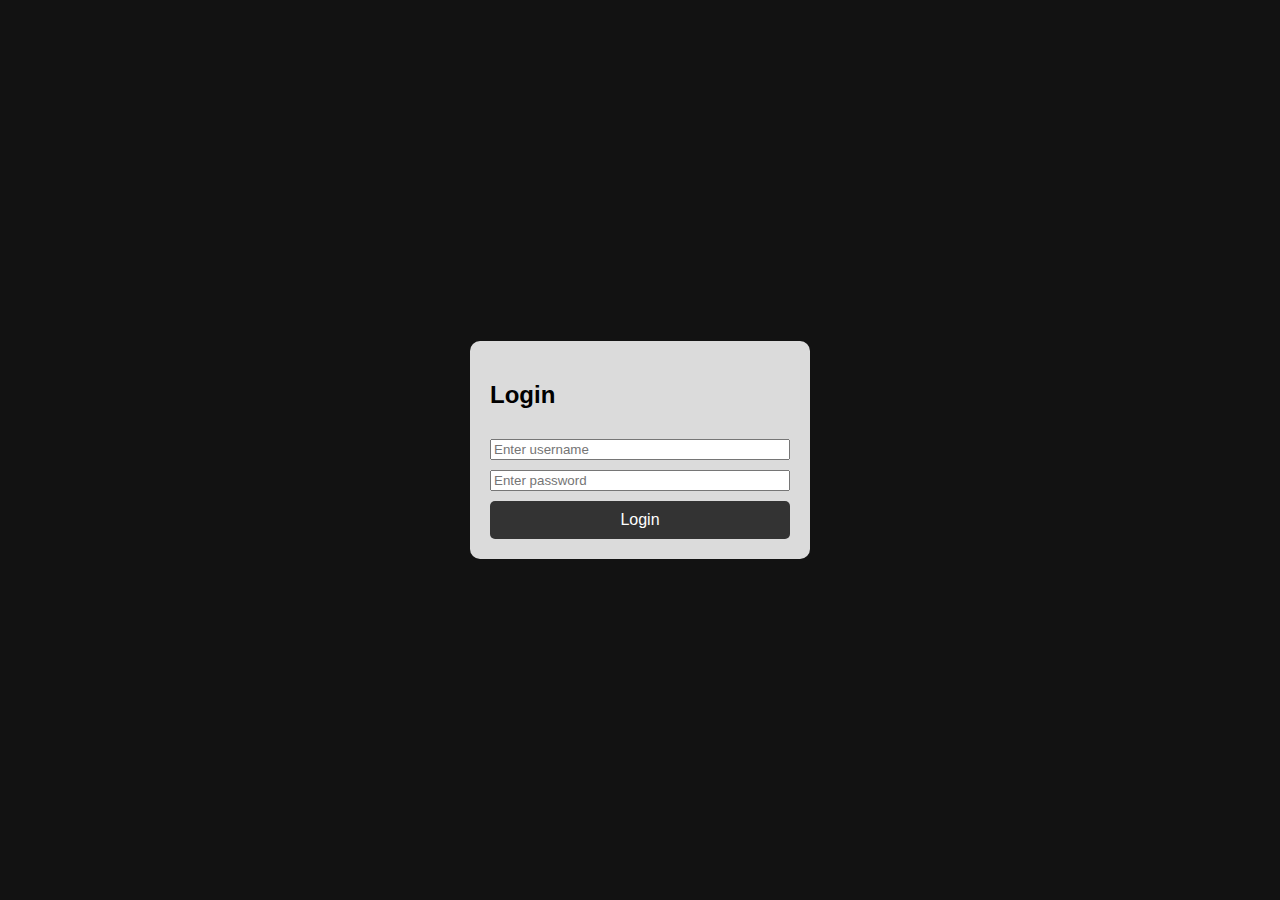
<file: index.html>
<!DOCTYPE html>
<html lang="en">
<head>
<meta charset="UTF-8">
<meta name="viewport" content="width=device-width, initial-scale=1.0">
<title>Spin & Play</title>
<link rel="stylesheet" href="style.css">
</head>
<body class="bg">
<div class="spinner-container">
  <h1>Spin & Play</h1>
  <div class="wheel" id="wheel"></div>
  <button id="spinBtn">SPIN</button>
</div>
<div id="instructionModal" class="modal">
  <div class="modal-content">
    <h2 id="gameTitle"></h2>
    <p id="gameInstructions"></p>
    <button id="startGameBtn">Start Game</button>
  </div>
</div>
<script src="script.js"></script>
</body>
</html>
</file>
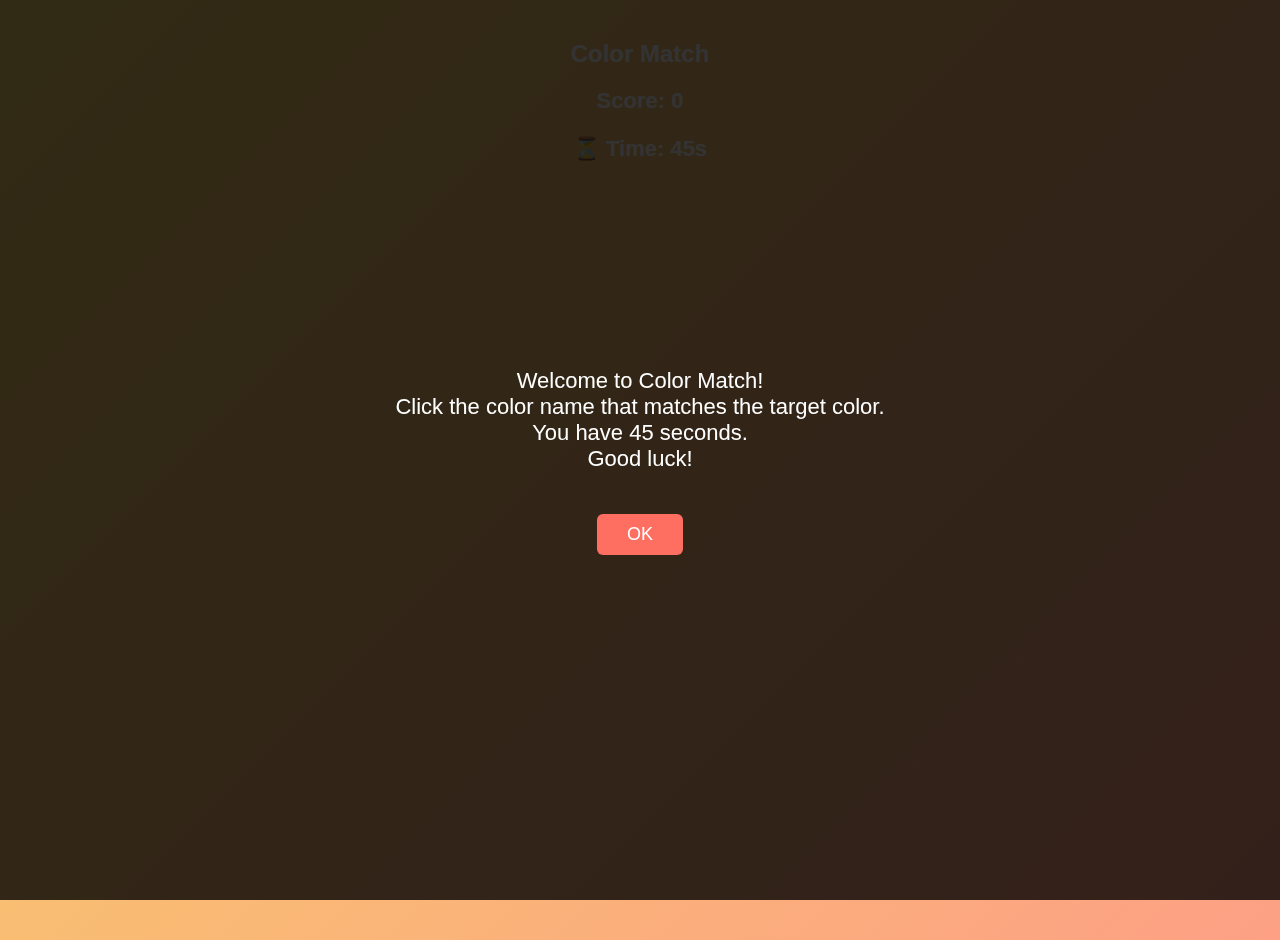
<file: color.html>
<!DOCTYPE html>
<html lang="en">
<head>
<meta charset="UTF-8" />
<title>Color Match</title>
<style>
  body {
    font-family: Arial, sans-serif;
    text-align: center;
    padding: 20px;
    background: linear-gradient(135deg, #f6d365 0%, #fda085 100%);
    min-height: 100vh;
    margin: 0;
  }
  #instructionOverlay {
    position: fixed;
    top: 0; left: 0; right: 0; bottom: 0;
    background: rgba(0,0,0,0.8);
    color: white;
    display: flex;
    flex-direction: column;
    justify-content: center;
    align-items: center;
    font-size: 22px;
    padding: 20px;
    z-index: 1000;
  }
  #instructionOverlay button {
    margin-top: 20px;
    padding: 10px 30px;
    font-size: 18px;
    border-radius: 6px;
    border: none;
    background-color: #ff6f61;
    color: white;
    cursor: pointer;
    transition: background-color 0.3s;
  }
  #instructionOverlay button:hover {
    background-color: #e65b50;
  }
  #targetColor {
    font-size: 28px;
    margin-bottom: 15px;
    font-weight: bold;
    color: #fff;
  }
  #buttons button {
    margin: 6px;
    padding: 12px 20px;
    font-size: 18px;
    border: none;
    border-radius: 8px;
    cursor: pointer;
    transition: background-color 0.3s;
  }
  #score, #timer {
    font-size: 22px;
    margin-top: 15px;
    font-weight: bold;
    color: #fff;
  }
</style>
</head>
<body>

<div id="instructionOverlay">
  <p>Welcome to Color Match!<br/>
  Click the color name that matches the target color.<br/>
  You have 45 seconds.<br/>
  Good luck!</p>
  <button id="startBtn">OK</button>
</div>

<h2 style="color: white;">Color Match</h2>
<div id="targetColor"></div>
<div id="buttons"></div>
<p id="score">Score: 0</p>
<p id="timer">⏳ Time: 45s</p>

<script>
  const colors = ["Red", "Blue", "Green", "Yellow", "Purple", "Black", "Pink"];
  let score = 0, time = 45, target = "";
  let gameStarted = false;
  let timerInterval;

  const overlay = document.getElementById('instructionOverlay');
  const startBtn = document.getElementById('startBtn');
  const targetColorEl = document.getElementById('targetColor');
  const buttonsDiv = document.getElementById('buttons');
  const scoreEl = document.getElementById('score');
  const timerEl = document.getElementById('timer');

  // Use sessionStorage to show instructions only once per game session
  if(sessionStorage.getItem('colorMatchInstructionsShown')) {
    overlay.style.display = 'none';
    startGame();
  }

  startBtn.onclick = () => {
    sessionStorage.setItem('colorMatchInstructionsShown', 'true');
    overlay.style.display = 'none';
    startGame();
  };

  function startGame() {
    gameStarted = true;
    score = 0;
    time = 45;
    scoreEl.innerText = "Score: 0";
    timerEl.innerText = `⏳ Time: ${time}s`;
    generateColor();
    timerInterval = setInterval(() => {
      time--;
      timerEl.innerText = `⏳ Time: ${time}s`;
      if (time < 0) {
        clearInterval(timerInterval);
        endGame();
      }
    }, 1000);
  }

  function generateColor() {
    target = colors[Math.floor(Math.random() * colors.length)];
    targetColorEl.innerText = "Target: " + target;

    const shuffledColors = colors
      .map(c => ({c, sort: Math.random()}))
      .sort((a,b) => a.sort - b.sort)
      .map(o => o.c);

    buttonsDiv.innerHTML = "";
    shuffledColors.forEach(color => {
      const btn = document.createElement('button');
      btn.textContent = color;
      btn.style.backgroundColor = color.toLowerCase();
      btn.style.color = (color.toLowerCase() === "black" ? 'white' : 'black');
      btn.onclick = () => {
        if(!gameStarted) return;
        if(color === target) {
          score++;
          scoreEl.innerText = "Score: " + score;
        }
        generateColor();
      };
      buttonsDiv.appendChild(btn);
    });
  }

  function endGame() {
    gameStarted = false;
    buttonsDiv.innerHTML = "";
    targetColorEl.innerText = "⏰ Time's up! Final Score: " + score;
    // Redirect after 10 seconds
    setTimeout(() => {
      window.location.href = 'index.html';
    }, 10000);
  }
</script>

</body>
</html>
</file>
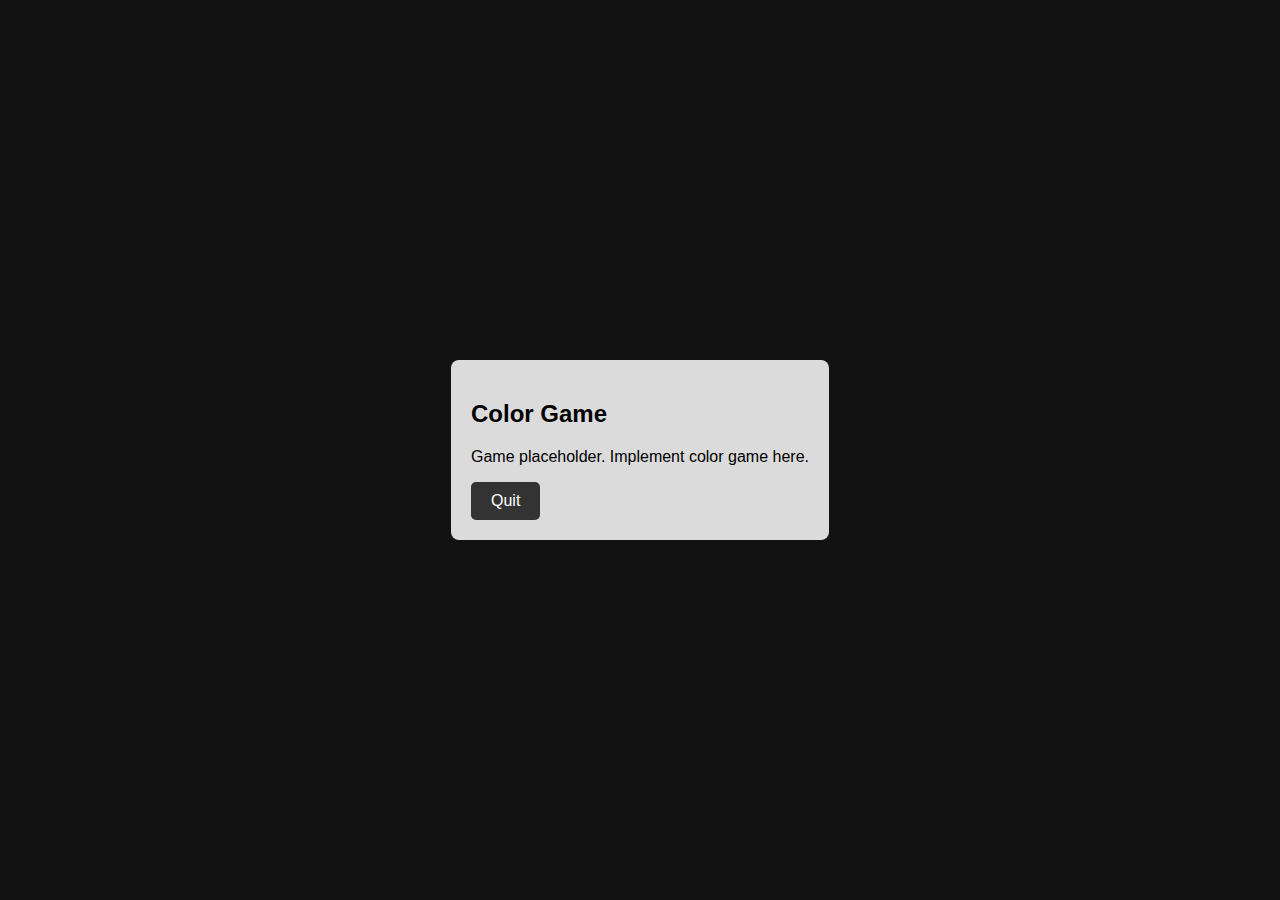
<file: color[1].html>
<!DOCTYPE html>
<html lang="en">
<head>
<meta charset="UTF-8">
<meta name="viewport" content="width=device-width, initial-scale=1.0">
<title>Color Game</title>
<link rel="stylesheet" href="style.css">
</head>
<body class="bg">
<div style="background:rgba(255,255,255,0.85);padding:20px;border-radius:8px;">
<h2>Color Game</h2>
<p>Game placeholder. Implement color game here.</p>
<button onclick="window.location.href='index.html'">Quit</button>
</div>
</body>
</html>
</file>
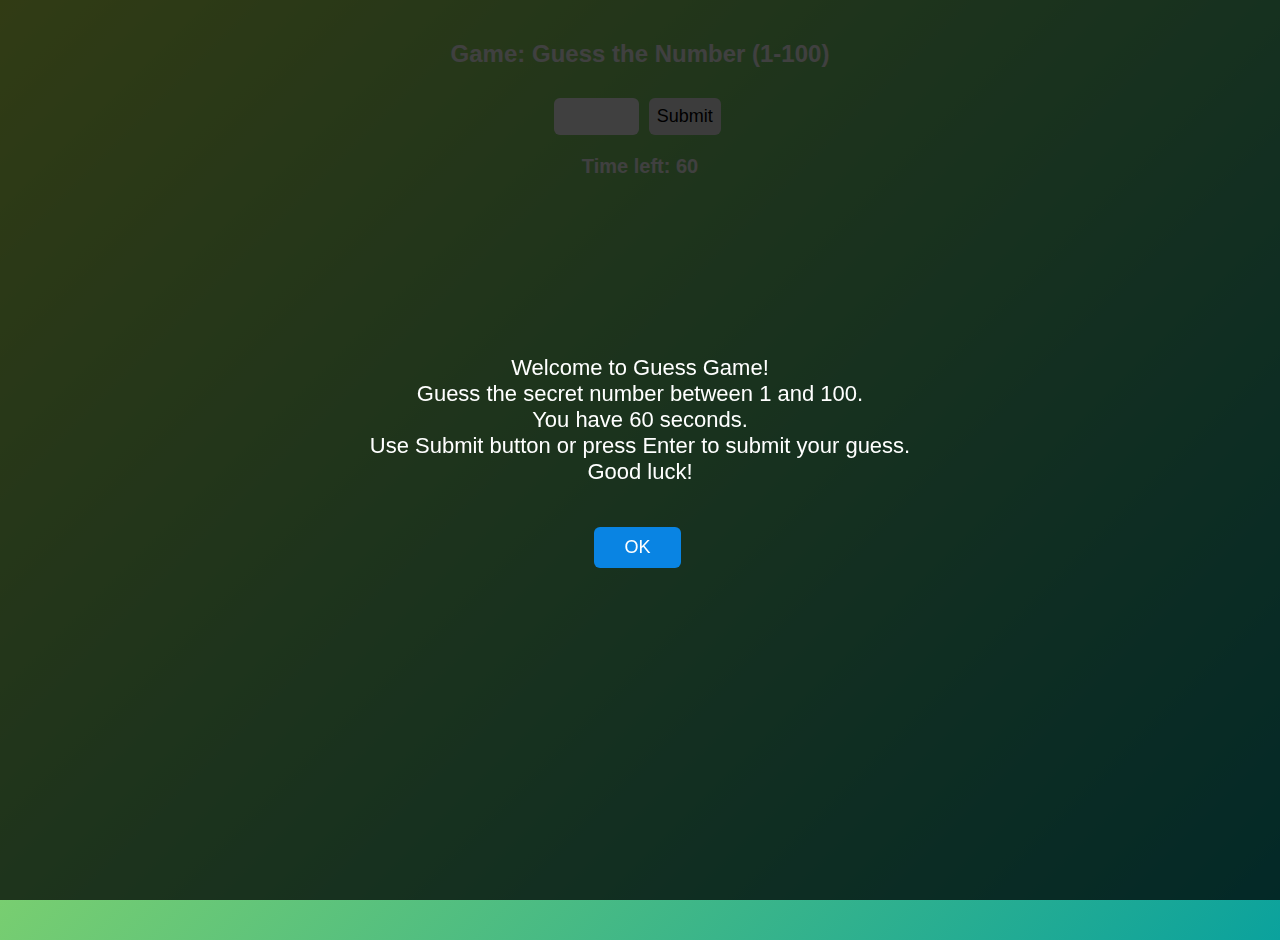
<file: guess.html>
<!DOCTYPE html>
<html lang="en">
<head>
<meta charset="UTF-8" />
<title>Guess Game</title>
<style>
  body {
    font-family: Arial, sans-serif;
    text-align: center;
    padding: 20px;
    background: linear-gradient(135deg, #c3ec52 0%, #0ba29d 100%);
    min-height: 100vh;
    margin: 0;
  }
  #instructionOverlay {
    position: fixed;
    top:0; left:0; right:0; bottom:0;
    background: rgba(0,0,0,0.75);
    color: white;
    display: flex;
    flex-direction: column;
    justify-content: center;
    align-items: center;
    font-size: 22px;
    padding: 20px;
    z-index: 1000;
  }
  #instructionOverlay button {
    margin-top: 20px;
    padding: 10px 30px;
    font-size: 18px;
    border-radius: 6px;
    border: none;
    background-color: #0984e3;
    color: white;
    cursor: pointer;
  }
  #instructionOverlay button:hover {
    background-color: #0652dd;
  }
  input, button {
    font-size: 18px;
    padding: 8px;
    margin: 10px 5px 0 0;
    border-radius: 6px;
    border: none;
  }
  #result, #timer, #score {
    font-weight: bold;
    font-size: 20px;
    margin-top: 15px;
    color: white;
  }
</style>
</head>
<body>

<div id="instructionOverlay">
  <p>Welcome to Guess Game!<br />
  Guess the secret number between 1 and 100.<br />
  You have 60 seconds.<br />
  Use Submit button or press Enter to submit your guess.<br />
  Good luck!</p>
  <button id="startBtn">OK</button>
</div>

<h2 style="color: white;">Game: Guess the Number (1-100)</h2>

<input type="number" id="guessInput" min="1" max="100" />
<button id="submitBtn">Submit</button>

<p id="result"></p>
<p id="timer">Time left: 60</p>

<script>
  const overlay = document.getElementById('instructionOverlay');
  const startBtn = document.getElementById('startBtn');
  const guessInput = document.getElementById('guessInput');
  const submitBtn = document.getElementById('submitBtn');
  const resultEl = document.getElementById('result');
  const timerEl = document.getElementById('timer');

  let answer, time, timerInterval, gameStarted = false;

  if(sessionStorage.getItem('guessInstructionsShown')) {
    overlay.style.display = 'none';
    startGame();
  }

  startBtn.onclick = () => {
    sessionStorage.setItem('guessInstructionsShown', 'true');
    overlay.style.display = 'none';
    startGame();
  };

  function startGame() {
    gameStarted = true;
    answer = Math.floor(Math.random() * 100) + 1;
    time = 60;
    timerEl.innerText = "Time left: " + time;
    resultEl.innerText = "";
    guessInput.disabled = false;
    submitBtn.disabled = false;
    guessInput.value = "";
    guessInput.focus();

    timerInterval = setInterval(() => {
      time--;
      timerEl.innerText = "Time left: " + time;
      if (time < 0) {
        clearInterval(timerInterval);
        endGame(false);
      }
    }, 1000);
  }

  function checkGuess() {
    if (!gameStarted) return;
    const guess = parseInt(guessInput.value);
    if (isNaN(guess) || guess < 1 || guess > 100) {
      resultEl.innerText = "⚠️ Enter a number between 1 and 100";
      return;
    }

    if (guess === answer) {
      clearInterval(timerInterval);
      resultEl.innerText = "🎉 Correct!";
      endGame(true);
    } else if (guess < answer) {
      resultEl.innerText = "🔼 Too Low!";
    } else {
      resultEl.innerText = "🔽 Too High!";
    }
  }

  submitBtn.onclick = checkGuess;

  guessInput.addEventListener('keydown', (e) => {
    if (e.key === 'Enter') checkGuess();
  });

  function endGame(won) {
    gameStarted = false;
    guessInput.disabled = true;
    submitBtn.disabled = true;
    if(!won) {
      resultEl.innerText = `⏰ Time's up! The number was ${answer}`;
    }
    setTimeout(() => {
      window.location.href = 'index.html';
    }, 10000);
  }
</script>

</body>
</html>
</file>
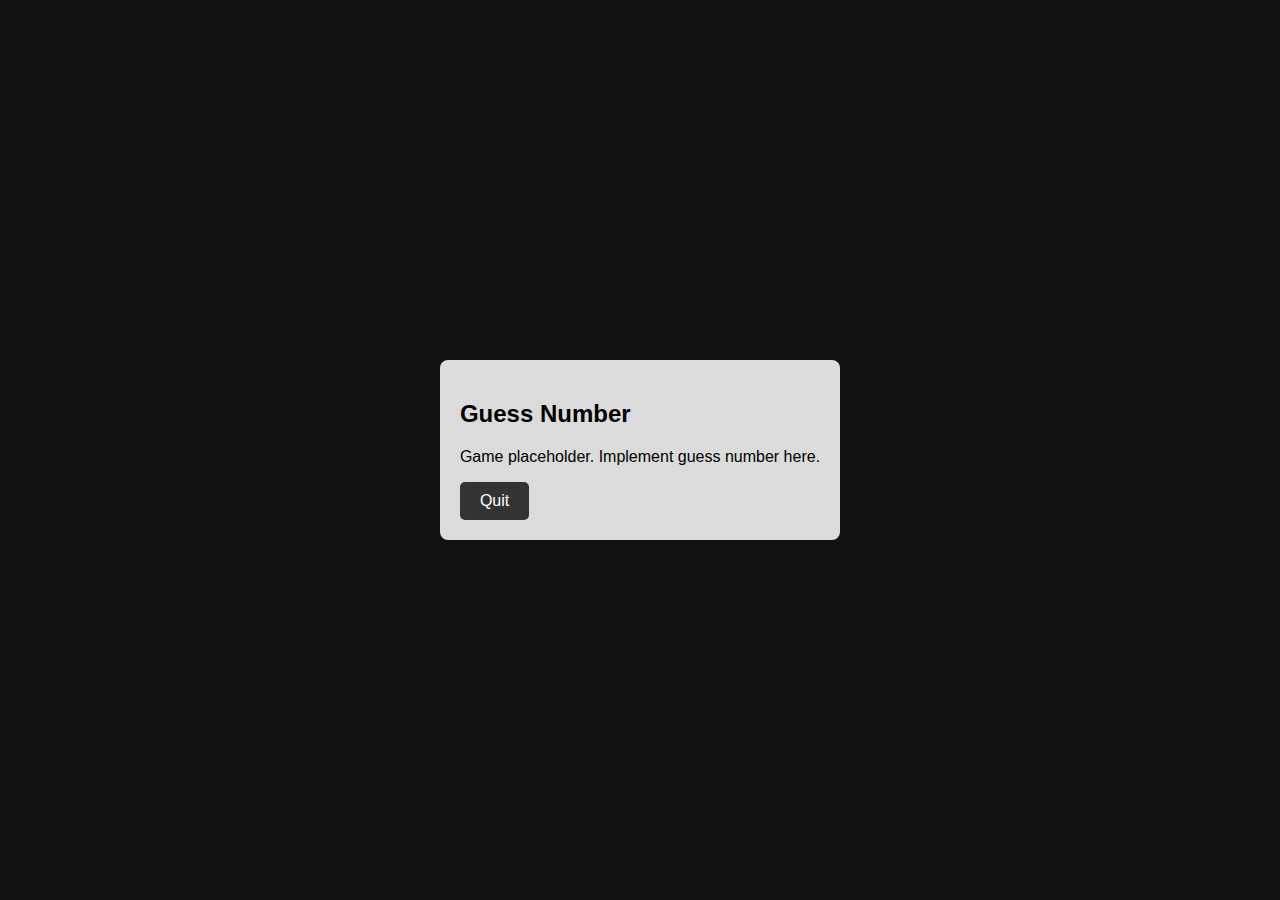
<file: guess[1].html>
<!DOCTYPE html>
<html lang="en">
<head>
<meta charset="UTF-8">
<meta name="viewport" content="width=device-width, initial-scale=1.0">
<title>Guess Number</title>
<link rel="stylesheet" href="style.css">
</head>
<body class="bg">
<div style="background:rgba(255,255,255,0.85);padding:20px;border-radius:8px;">
<h2>Guess Number</h2>
<p>Game placeholder. Implement guess number here.</p>
<button onclick="window.location.href='index.html'">Quit</button>
</div>
</body>
</html>
</file>
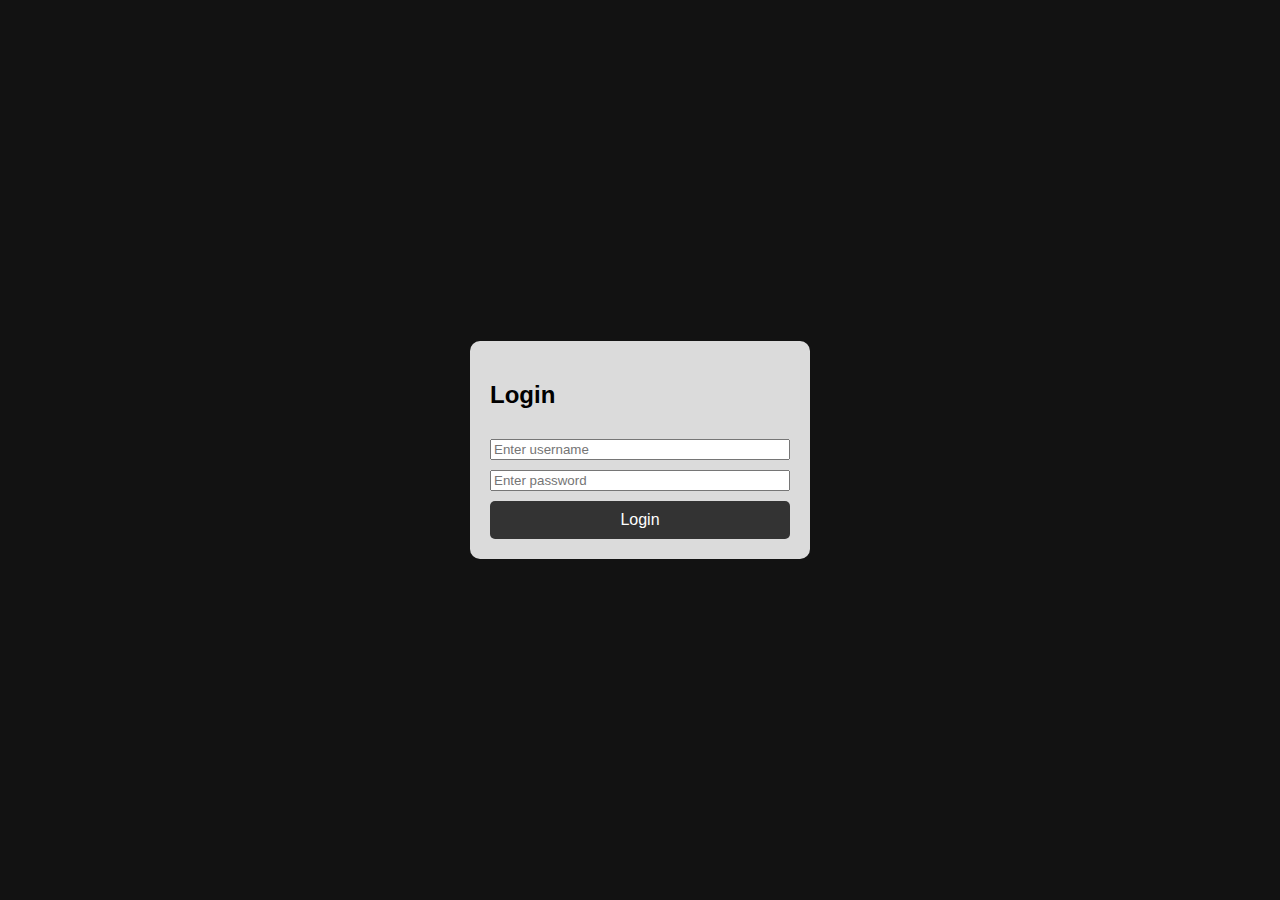
<file: index[1].html>
<!DOCTYPE html>
<html lang="en">
<head>
<meta charset="UTF-8">
<meta name="viewport" content="width=device-width, initial-scale=1.0">
<title>Spin & Play</title>
<link rel="stylesheet" href="style.css">
</head>
<body class="bg">
<div class="spinner-container">
  <h1>Spin & Play</h1>
  <div class="wheel" id="wheel"></div>
  <button id="spinBtn">SPIN</button>
</div>
<div id="instructionModal" class="modal">
  <div class="modal-content">
    <h2 id="gameTitle"></h2>
    <p id="gameInstructions"></p>
    <button id="startGameBtn">Start Game</button>
  </div>
</div>
<script src="script.js"></script>
</body>
</html>
</file>
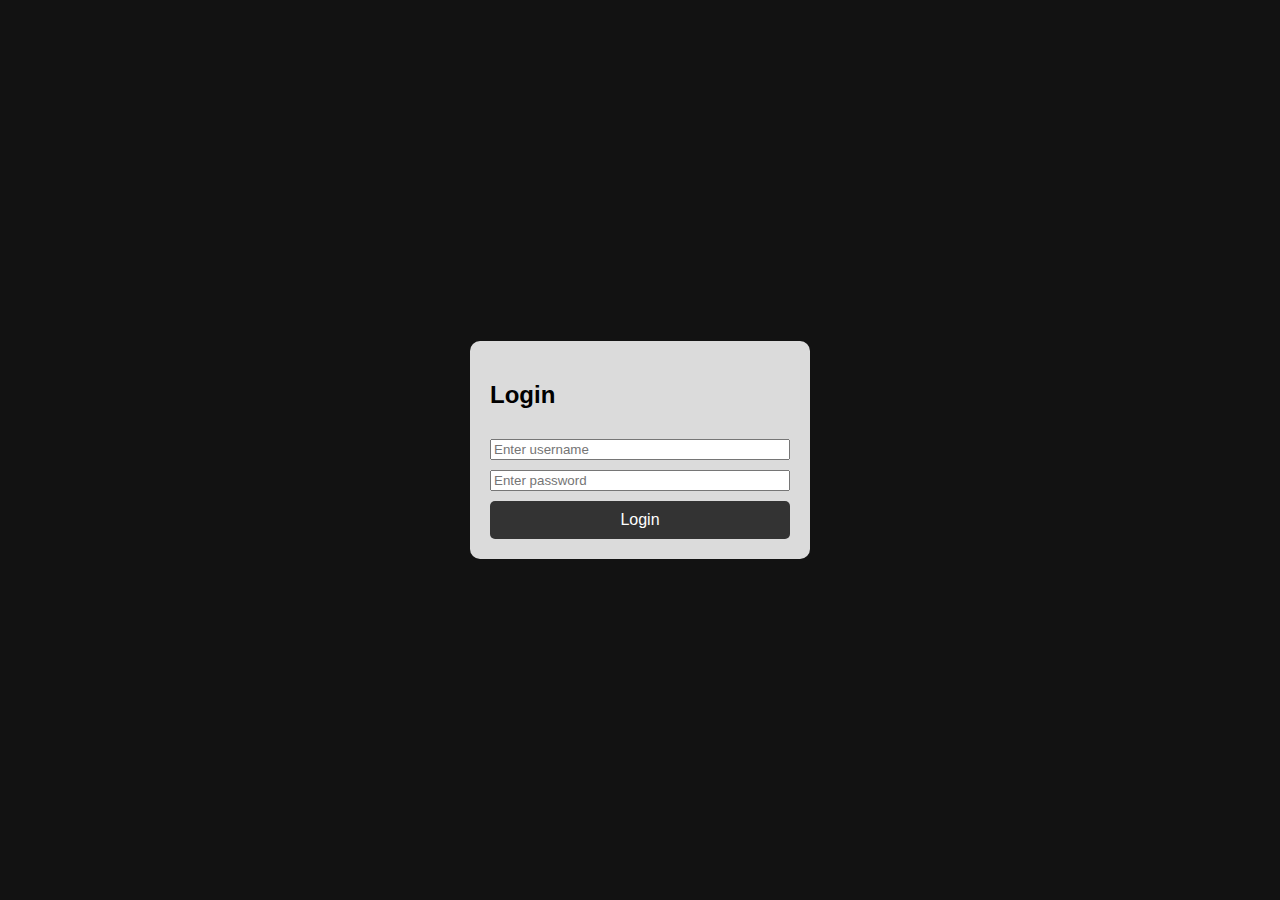
<file: login.html>
<!DOCTYPE html>
<html lang="en">
<head>
<meta charset="UTF-8">
<meta name="viewport" content="width=device-width, initial-scale=1.0">
<title>Login - Spin Play Enjoy</title>
<link rel="stylesheet" href="style.css">
</head>
<body class="bg">
<div class="login-container">
  <h2>Login</h2>
  <input type="text" id="username" placeholder="Enter username">
  <input type="password" id="password" placeholder="Enter password">
  <button onclick="login()">Login</button>
</div>
<script>
function login(){
  let user = document.getElementById('username').value.trim();
  let pass = document.getElementById('password').value.trim();
  if(user && pass === '12345678'){
    sessionStorage.setItem('sp_user', user);
    window.location.href='index.html';
  } else {
    alert('Invalid credentials. Password is 12345678');
  }
}
</script>
</body>
</html>
</file>
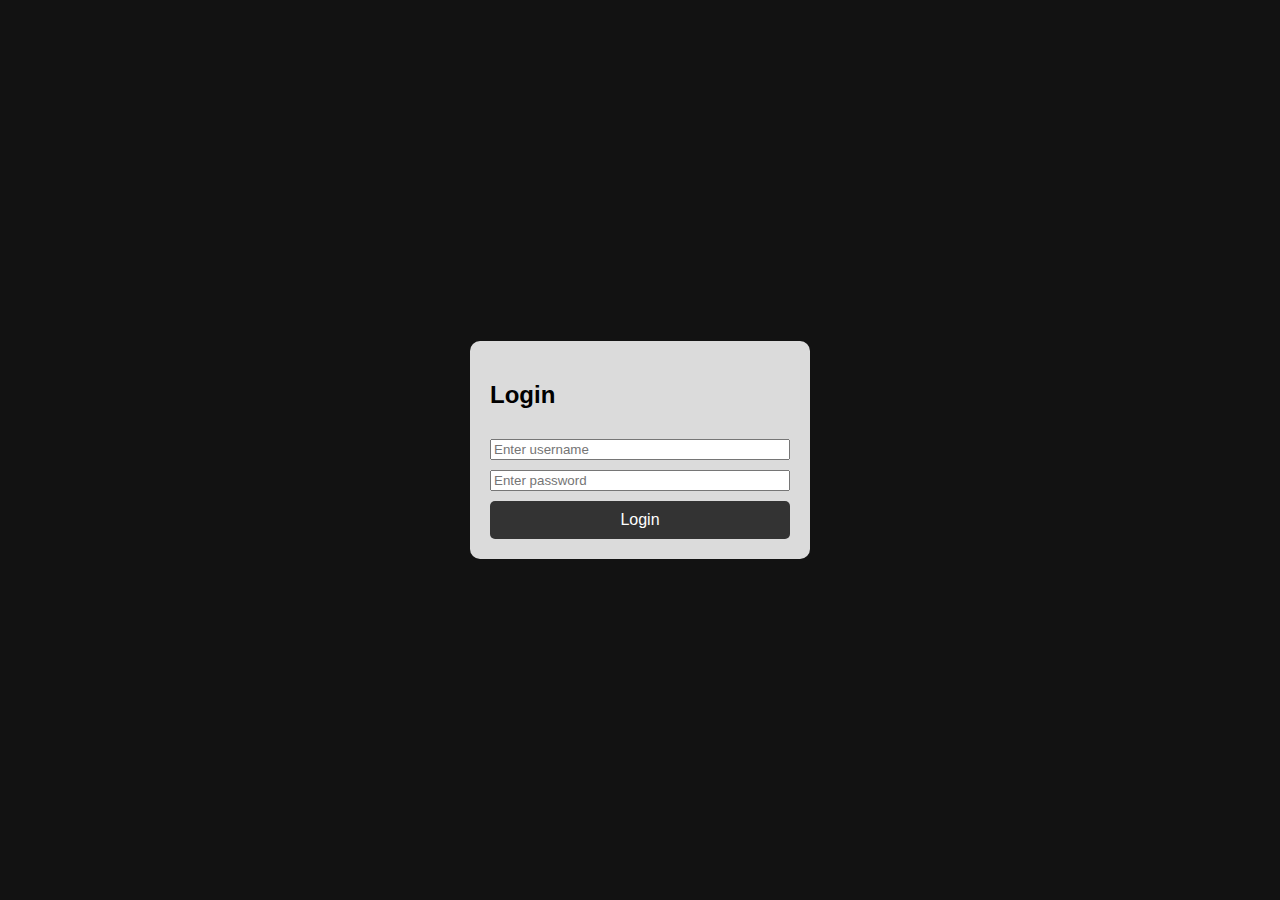
<file: login[1].html>
<!DOCTYPE html>
<html lang="en">
<head>
<meta charset="UTF-8">
<meta name="viewport" content="width=device-width, initial-scale=1.0">
<title>Login - Spin Play Enjoy</title>
<link rel="stylesheet" href="style.css">
</head>
<body class="bg">
<div class="login-container">
  <h2>Login</h2>
  <input type="text" id="username" placeholder="Enter username">
  <input type="password" id="password" placeholder="Enter password">
  <button onclick="login()">Login</button>
</div>
<script>
function login(){
  let user = document.getElementById('username').value.trim();
  let pass = document.getElementById('password').value.trim();
  if(user && pass === '12345678'){
    sessionStorage.setItem('sp_user', user);
    window.location.href='index.html';
  } else {
    alert('Invalid credentials. Password is 12345678');
  }
}
</script>
</body>
</html>
</file>
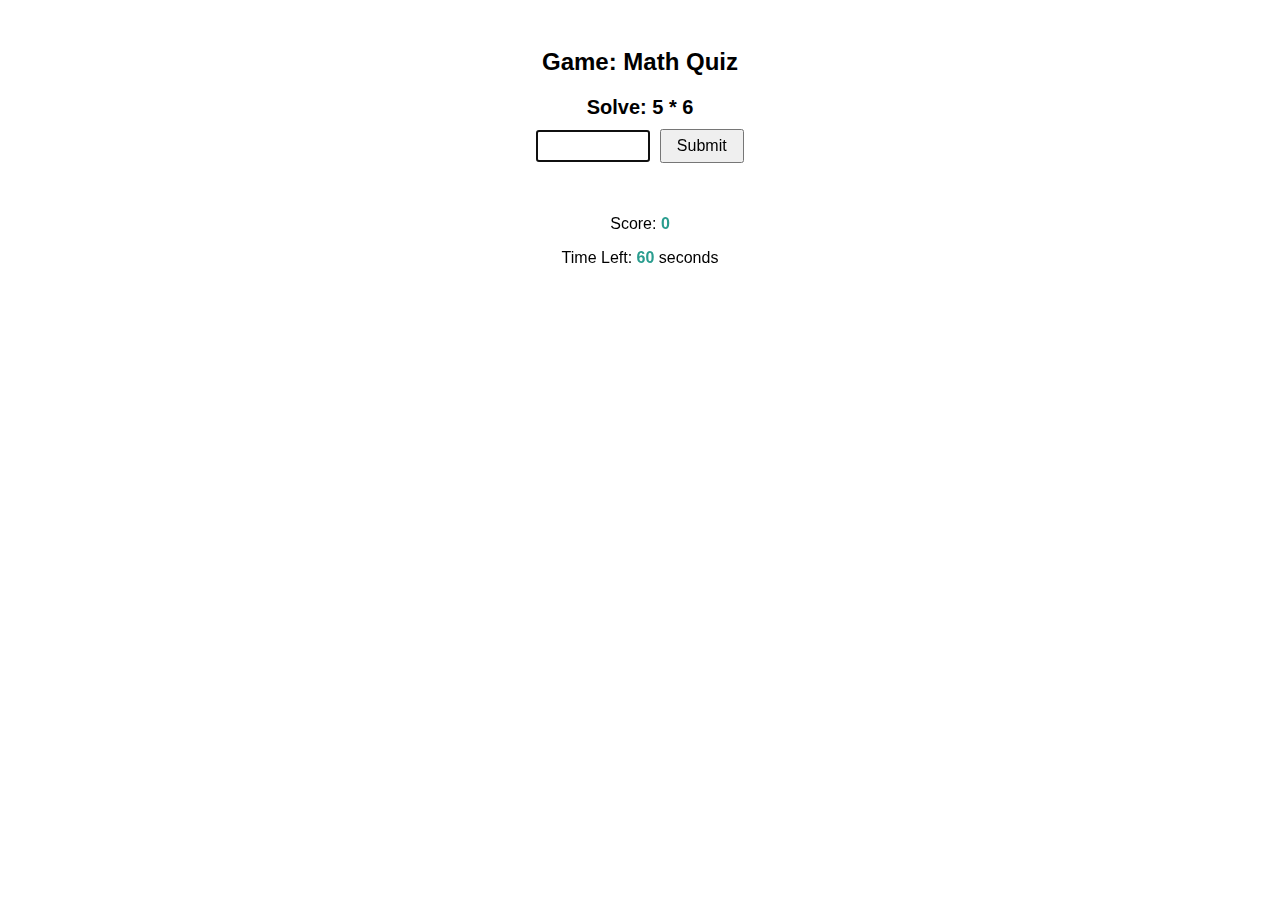
<file: math.html>
<!DOCTYPE html>
<html lang="en">
<head>
  <meta charset="UTF-8" />
  <title>Math Quiz</title>
  <style>
    body {
      font-family: Arial, sans-serif;
      text-align: center;
      padding: 20px;
    }
    #question {
      font-size: 20px;
      margin-bottom: 10px;
      font-weight: bold;
    }
    input[type="text"] {
      padding: 5px;
      font-size: 16px;
      width: 100px;
      text-align: center;
    }
    button {
      padding: 6px 15px;
      font-size: 16px;
      cursor: pointer;
      margin-left: 5px;
    }
    #feedback {
      margin-top: 10px;
      font-size: 18px;
      font-weight: bold;
      height: 24px; /* to avoid layout shift */
    }
    #score, #time {
      font-weight: bold;
      color: #2a9d8f;
    }
  </style>
</head>
<body>

  <h2>Game: Math Quiz</h2>

  <p id="question">Loading question...</p>

  <input type="text" id="answer" autocomplete="off" />
  <button onclick="checkAnswer()">Submit</button>

  <p id="feedback"></p>

  <p>Score: <span id="score">0</span></p>
  <p>Time Left: <span id="time">60</span> seconds</p>

  <script>
    let num1, num2, operator, correctAnswer;
    let score = 0;
    let time = 60;
    const ops = ['+', '-', '*'];

    function generateQuestion() {
      num1 = Math.floor(Math.random() * 10);
      num2 = Math.floor(Math.random() * 10);
      operator = ops[Math.floor(Math.random() * ops.length)];

      // Compute correct answer
      switch(operator) {
        case '+': correctAnswer = num1 + num2; break;
        case '-': correctAnswer = num1 - num2; break;
        case '*': correctAnswer = num1 * num2; break;
      }

      document.getElementById('question').innerText = `Solve: ${num1} ${operator} ${num2}`;
      document.getElementById('answer').value = '';
      document.getElementById('feedback').innerText = '';
      document.getElementById('answer').focus();
    }

    function checkAnswer() {
      const userAns = parseInt(document.getElementById('answer').value);
      if (isNaN(userAns)) {
        document.getElementById('feedback').innerText = "⚠️ Please enter a valid number.";
        return;
      }

      if (userAns === correctAnswer) {
        score++;
        document.getElementById('score').innerText = score;
        document.getElementById('feedback').innerText = "✅ Correct!";
      } else {
        document.getElementById('feedback').innerText = "❌ Incorrect!";
      }

      setTimeout(generateQuestion, 700);
    }

    const countdown = setInterval(() => {
      time--;
      document.getElementById('time').innerText = time;

      if (time <= 0) {
        clearInterval(countdown);
        document.getElementById('question').innerText = "⏰ Time's up!";
        document.getElementById('answer').disabled = true;
        document.getElementById('feedback').innerText = '';
      }
    }, 1000);

    window.onload = generateQuestion;
  </script>

</body>
</html>
</file>
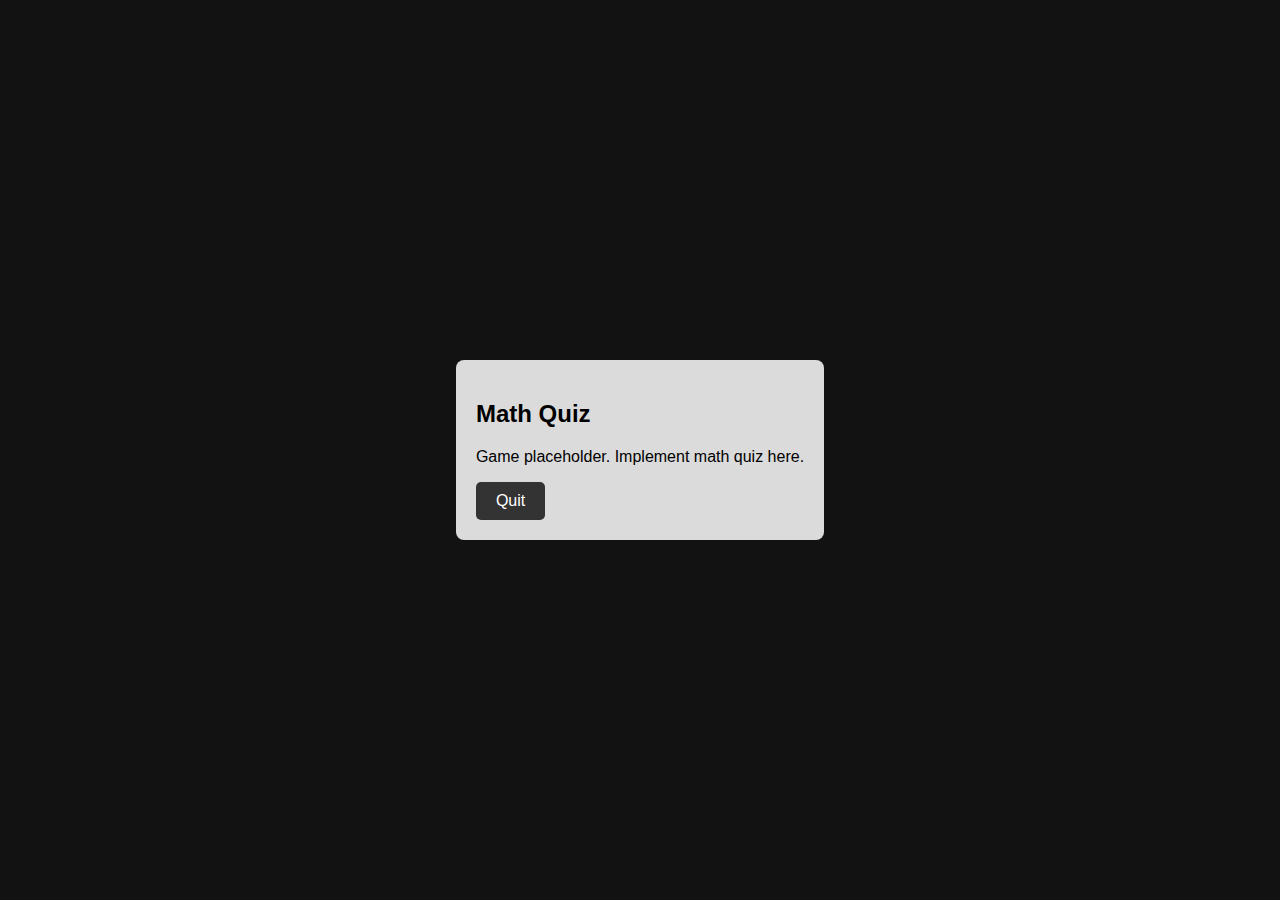
<file: math[1].html>
<!DOCTYPE html>
<html lang="en">
<head>
<meta charset="UTF-8">
<meta name="viewport" content="width=device-width, initial-scale=1.0">
<title>Math Quiz</title>
<link rel="stylesheet" href="style.css">
</head>
<body class="bg">
<div style="background:rgba(255,255,255,0.85);padding:20px;border-radius:8px;">
<h2>Math Quiz</h2>
<p>Game placeholder. Implement math quiz here.</p>
<button onclick="window.location.href='index.html'">Quit</button>
</div>
</body>
</html>
</file>
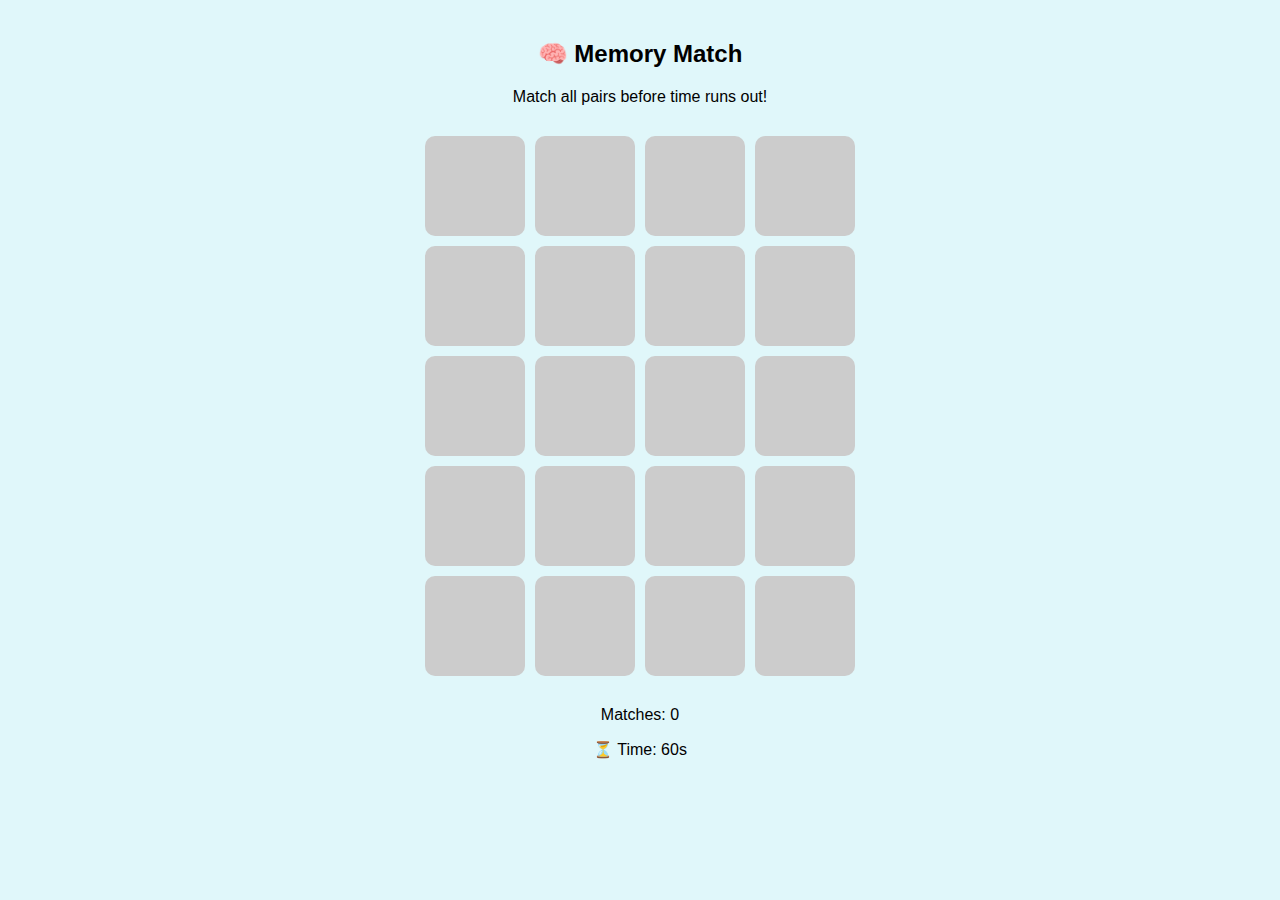
<file: memory.html>
<!DOCTYPE html>
<html>
<head>
  <title>Memory Match</title>
  <style>
    body {
      font-family: Arial, sans-serif;
      text-align: center;
      background: #e0f7fa;
      margin: 0;
      padding: 20px;
    }
    #board {
      display: grid;
      grid-template-columns: repeat(4, 100px);
      gap: 10px;
      justify-content: center;
      margin: 30px auto;
    }
    .card {
      width: 100px;
      height: 100px;
      background-color: #ccc;
      font-size: 2em;
      display: flex;
      align-items: center;
      justify-content: center;
      cursor: pointer;
      transition: background 0.3s;
      border-radius: 10px;
    }
    .flipped {
      background-color: #fff;
    }
    .matched {
      background-color: #81c784;
      cursor: default;
    }
    .result {
      font-size: 1.5em;
      margin-top: 20px;
    }
    .winner {
      animation: pulse 1s infinite;
      color: green;
    }
    .loser {
      animation: shake 0.5s infinite;
      color: red;
    }
    @keyframes pulse {
      0%, 100% { transform: scale(1); }
      50% { transform: scale(1.1); }
    }
    @keyframes shake {
      0%, 100% { transform: translateX(0); }
      25% { transform: translateX(-5px); }
      75% { transform: translateX(5px); }
    }
  </style>
</head>
<body>
  <h2>🧠 Memory Match</h2>
  <p>Match all pairs before time runs out!</p>
  <div id="board"></div>
  <p id="score">Matches: 0</p>
  <p id="timer">⏳ Time: 60s</p>
  <div class="result" id="resultText"></div>

  <script>
    const emojis = ['🍎','🍌','🍇','🍉','🍓','🍒','🥝','🍍','🍈','🍊'];
    let cards = emojis.concat(emojis);
    cards.sort(() => 0.5 - Math.random());
    let first = null, second = null, matched = 0, time = 60;

    const board = document.getElementById("board");
    const scoreDisplay = document.getElementById("score");
    const resultText = document.getElementById("resultText");

    cards.forEach((emoji, i) => {
      const card = document.createElement("div");
      card.className = "card";
      card.dataset.emoji = emoji;
      card.dataset.index = i;
      card.innerText = "";
      card.addEventListener("click", () => flipCard(card));
      board.appendChild(card);
    });

    function flipCard(card) {
      if (card.classList.contains("flipped") || card.classList.contains("matched")) return;
      card.classList.add("flipped");
      card.innerText = card.dataset.emoji;

      if (!first) {
        first = card;
      } else if (!second && card !== first) {
        second = card;
        if (first.dataset.emoji === second.dataset.emoji) {
          first.classList.add("matched");
          second.classList.add("matched");
          matched++;
          scoreDisplay.innerText = "Matches: " + matched;
          first = second = null;
          if (matched === emojis.length) endGame(true);
        } else {
          setTimeout(() => {
            first.classList.remove("flipped");
            second.classList.remove("flipped");
            first.innerText = "";
            second.innerText = "";
            first = second = null;
          }, 800);
        }
      }
    }

    function endGame(won) {
      clearInterval(timer);
      resultText.className = "result " + (won ? "winner" : "loser");
      resultText.innerText = won ? "🎉 You Win!" : "😢 Time's up!";
    }

    const timer = setInterval(() => {
      document.getElementById("timer").innerText = "⏳ Time: " + time-- + "s";
      if (time < 0) endGame(false);
    }, 1000);
  </script>
</body>
</html>
</file>
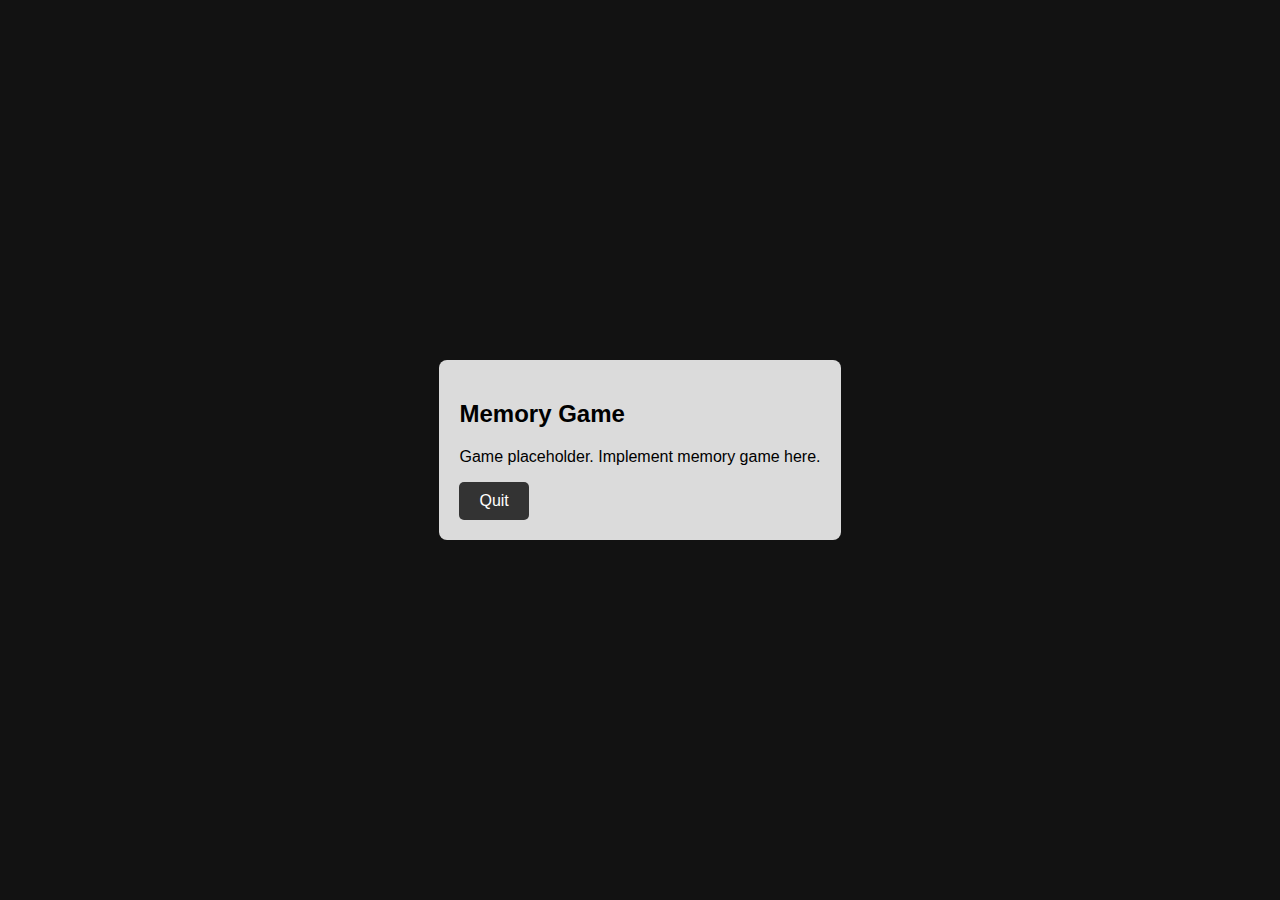
<file: memory[1].html>
<!DOCTYPE html>
<html lang="en">
<head>
<meta charset="UTF-8">
<meta name="viewport" content="width=device-width, initial-scale=1.0">
<title>Memory Game</title>
<link rel="stylesheet" href="style.css">
</head>
<body class="bg">
<div style="background:rgba(255,255,255,0.85);padding:20px;border-radius:8px;">
<h2>Memory Game</h2>
<p>Game placeholder. Implement memory game here.</p>
<button onclick="window.location.href='index.html'">Quit</button>
</div>
</body>
</html>
</file>
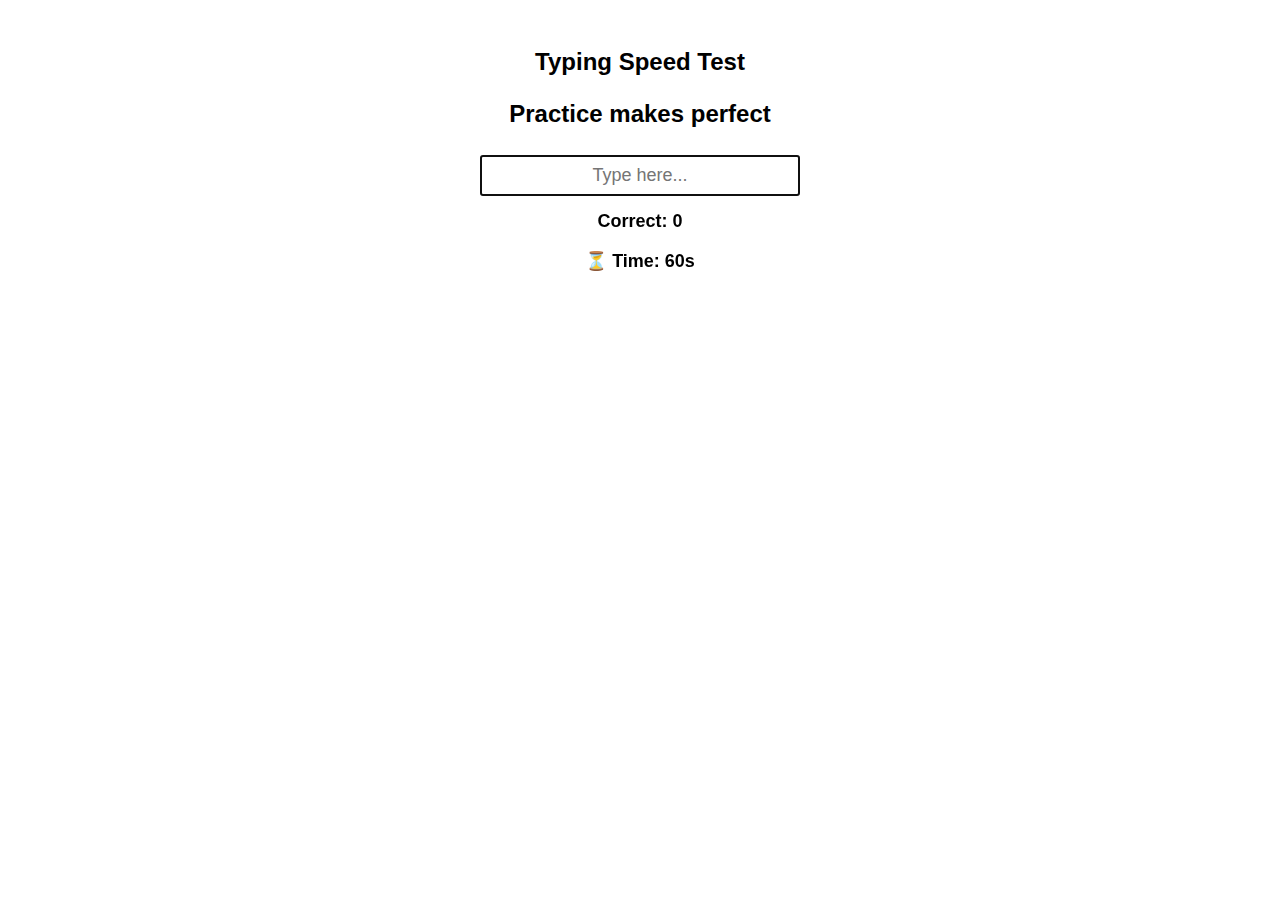
<file: speed.html>
<!DOCTYPE html>
<html lang="en">
<head>
  <meta charset="UTF-8" />
  <title>Typing Speed Test</title>
  <style>
    body {
      font-family: Arial, sans-serif;
      text-align: center;
      padding: 20px;
    }
    #sentence {
      font-size: 24px;
      margin-bottom: 15px;
      font-weight: bold;
      min-height: 40px;
    }
    #input {
      padding: 8px;
      font-size: 18px;
      width: 300px;
      text-align: center;
    }
    #score, #timer {
      font-size: 18px;
      margin-top: 15px;
      font-weight: bold;
    }
  </style>
</head>
<body>

  <h2>Typing Speed Test</h2>

  <p id="sentence">Loading...</p>
  <input type="text" id="input" autocomplete="off" placeholder="Type here..." oninput="checkTyping()" />
  <p id="score">Correct: 0</p>
  <p id="timer">⏳ Time: 60s</p>

  <script>
    const sentences = [
      "Hello world",
      "Practice makes perfect",
      "JavaScript is fun",
      "Spin the wheel",
      "Typing is cool"
    ];

    let score = 0;
    let time = 60;
    let currentSentence = "";

    function newSentence() {
      currentSentence = sentences[Math.floor(Math.random() * sentences.length)];
      document.getElementById("sentence").innerText = currentSentence;
      document.getElementById("input").value = "";
      document.getElementById("input").focus();
    }

    function checkTyping() {
      const userInput = document.getElementById("input").value;
      if (userInput === currentSentence) {
        score++;
        document.getElementById("score").innerText = "Correct: " + score;
        newSentence();
      }
    }

    newSentence();

    const timerInterval = setInterval(() => {
      document.getElementById("timer").innerText = "⏳ Time: " + time + "s";
      time--;

      if (time < 0) {
        clearInterval(timerInterval);
        alert("⏱️ Time's up! Your score: " + score);
        document.getElementById("input").disabled = true;
      }
    }, 1000);
  </script>

</body>
</html>
</file>
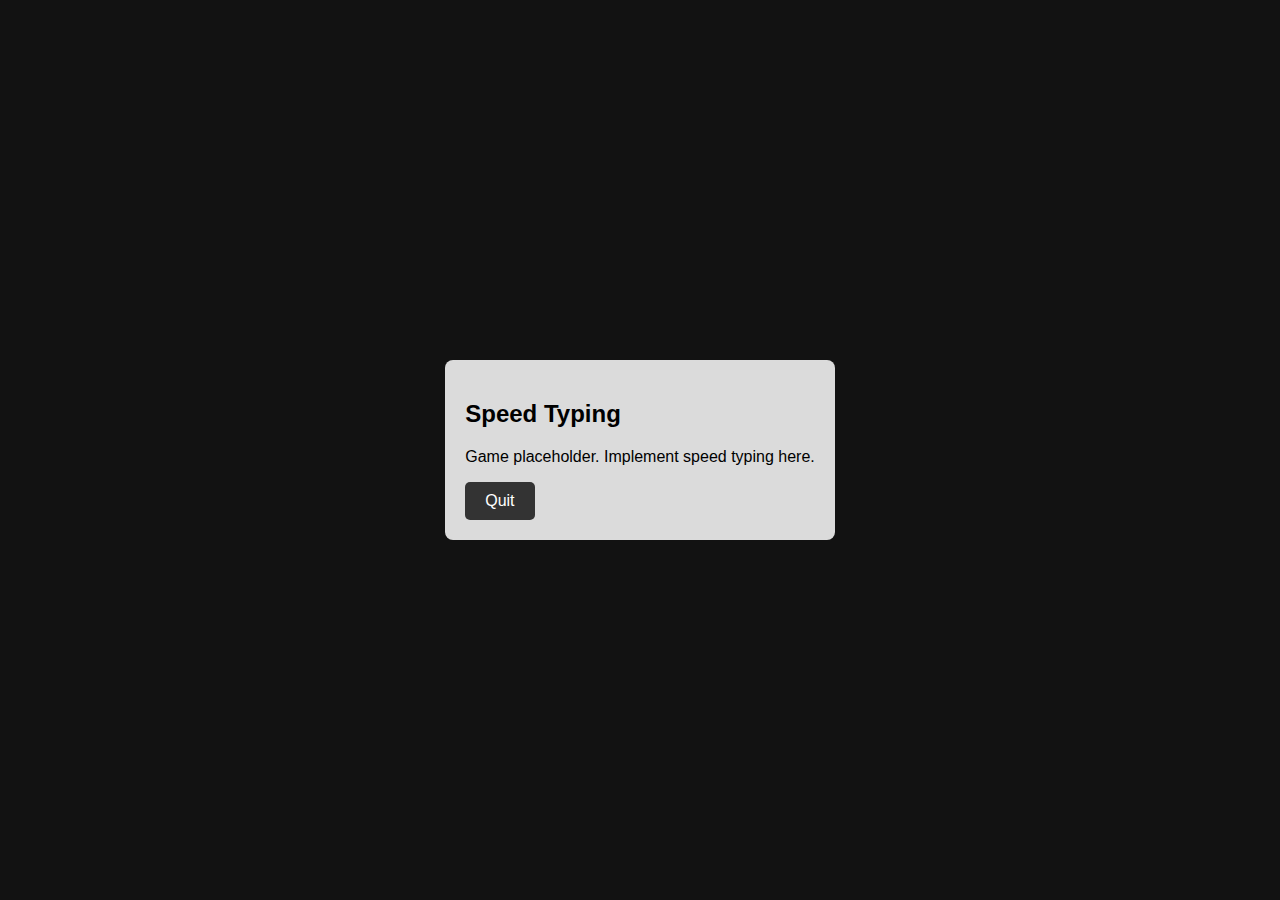
<file: speed[1].html>
<!DOCTYPE html>
<html lang="en">
<head>
<meta charset="UTF-8">
<meta name="viewport" content="width=device-width, initial-scale=1.0">
<title>Speed Typing</title>
<link rel="stylesheet" href="style.css">
</head>
<body class="bg">
<div style="background:rgba(255,255,255,0.85);padding:20px;border-radius:8px;">
<h2>Speed Typing</h2>
<p>Game placeholder. Implement speed typing here.</p>
<button onclick="window.location.href='index.html'">Quit</button>
</div>
</body>
</html>
</file>
<file: style.css>
/* Base body styling */
body.bg {
  margin: 0;
  height: 100vh;
  font-family: Arial, sans-serif;
  background-color: #121212; /* Dark theme background */
  display: flex;
  justify-content: center;
  align-items: center;
}

/* Login container styling */
.login-container {
  background: rgba(255, 255, 255, 0.85);
  padding: 20px;
  border-radius: 10px;
  display: flex;
  flex-direction: column;
  gap: 10px;
  width: 300px;
}

/* Spinner section container */
.spinner-container {
  text-align: center;
  color: white;
}

/* Wheel container with solid background */
.wheel {
  width: 300px;
  height: 300px;
  border-radius: 50%;
  border: 10px solid #fff;
  margin: 20px auto;
  background-color: #222; /* Static background color behind gradient */
  background-image: conic-gradient(
    #ff7675 0% 20%,
    #74b9ff 20% 40%,
    #55efc4 40% 60%,
    #ffeaa7 60% 80%,
    #a29bfe 80% 100%
  );
}

/* Button styling */
button {
  padding: 10px 20px;
  font-size: 16px;
  border: none;
  border-radius: 5px;
  cursor: pointer;
  background-color: #333;
  color: #fff;
  transition: background-color 0.3s ease;
}

button:hover {
  background-color: #555;
}

/* Modal overlay */
.modal {
  display: none;
  position: fixed;
  top: 0; 
  left: 0;
  width: 100%; 
  height: 100%;
  background: rgba(0, 0, 0, 0.5);
  justify-content: center;
  align-items: center;
}

/* Modal content box */
.modal-content {
  background: white;
  padding: 20px;
  border-radius: 8px;
  text-align: center;
}
</file>
